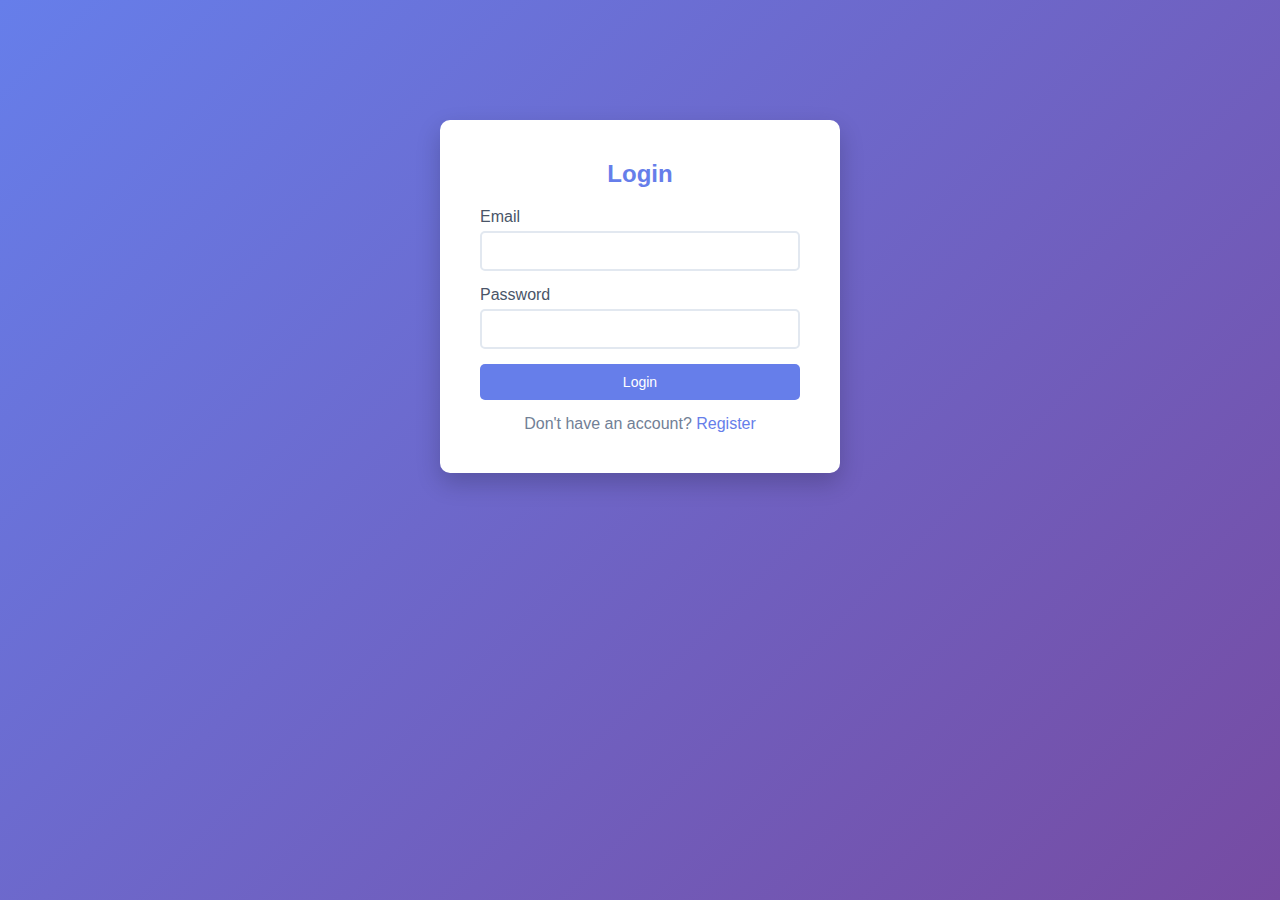
<file: templates/index.html>
<!DOCTYPE html>
<html lang="en">
<head>
    <meta charset="UTF-8">
    <meta name="viewport" content="width=device-width, initial-scale=1.0">
    <title>Task Manager</title>
    <style>
        * {
            margin: 0;
            padding: 0;
            box-sizing: border-box;
        }

        body {
            font-family: -apple-system, BlinkMacSystemFont, 'Segoe UI', Roboto, Oxygen, Ubuntu, Cantarell, sans-serif;
            background: linear-gradient(135deg, #667eea 0%, #764ba2 100%);
            min-height: 100vh;
            padding: 20px;
        }

        .container {
            max-width: 1200px;
            margin: 0 auto;
        }

        .header {
            background: white;
            padding: 20px;
            border-radius: 10px;
            margin-bottom: 20px;
            display: flex;
            justify-content: space-between;
            align-items: center;
            box-shadow: 0 4px 6px rgba(0, 0, 0, 0.1);
        }

        .header h1 {
            color: #667eea;
        }

        .user-info {
            display: flex;
            align-items: center;
            gap: 15px;
        }

        .btn {
            padding: 10px 20px;
            border: none;
            border-radius: 5px;
            cursor: pointer;
            font-size: 14px;
            transition: all 0.3s;
            font-weight: 500;
        }

        .btn-primary {
            background: #667eea;
            color: white;
        }

        .btn-primary:hover {
            background: #5568d3;
        }

        .btn-danger {
            background: #f56565;
            color: white;
        }

        .btn-danger:hover {
            background: #e53e3e;
        }

        .btn-success {
            background: #48bb78;
            color: white;
        }

        .btn-success:hover {
            background: #38a169;
        }

        .btn-warning {
            background: #ed8936;
            color: white;
        }

        .btn-warning:hover {
            background: #dd6b20;
        }

        .auth-container {
            background: white;
            padding: 40px;
            border-radius: 10px;
            max-width: 400px;
            margin: 100px auto;
            box-shadow: 0 10px 25px rgba(0, 0, 0, 0.2);
        }

        .auth-container h2 {
            color: #667eea;
            margin-bottom: 20px;
            text-align: center;
        }

        .form-group {
            margin-bottom: 15px;
        }

        .form-group label {
            display: block;
            margin-bottom: 5px;
            color: #4a5568;
            font-weight: 500;
        }

        .form-group input,
        .form-group textarea,
        .form-group select {
            width: 100%;
            padding: 10px;
            border: 2px solid #e2e8f0;
            border-radius: 5px;
            font-size: 14px;
            transition: border 0.3s;
        }

        .form-group input:focus,
        .form-group textarea:focus,
        .form-group select:focus {
            outline: none;
            border-color: #667eea;
        }

        .auth-switch {
            text-align: center;
            margin-top: 15px;
            color: #718096;
        }

        .auth-switch a {
            color: #667eea;
            cursor: pointer;
            text-decoration: none;
        }

        .auth-switch a:hover {
            text-decoration: underline;
        }

        .main-content {
            display: grid;
            grid-template-columns: 1fr 2fr;
            gap: 20px;
        }

        .card {
            background: white;
            padding: 20px;
            border-radius: 10px;
            box-shadow: 0 4px 6px rgba(0, 0, 0, 0.1);
        }

        .card h3 {
            color: #667eea;
            margin-bottom: 15px;
        }

        .task-list {
            display: flex;
            flex-direction: column;
            gap: 10px;
        }

        .task-item {
            background: #f7fafc;
            padding: 15px;
            border-radius: 5px;
            border-left: 4px solid #667eea;
            display: flex;
            justify-content: space-between;
            align-items: start;
        }

        .task-item.completed {
            border-left-color: #48bb78;
            opacity: 0.7;
        }

        .task-info h4 {
            color: #2d3748;
            margin-bottom: 5px;
        }

        .task-info p {
            color: #718096;
            font-size: 14px;
            margin-bottom: 5px;
        }

        .task-meta {
            display: flex;
            gap: 10px;
            margin-top: 5px;
        }

        .badge {
            padding: 3px 8px;
            border-radius: 3px;
            font-size: 12px;
            font-weight: 500;
        }

        .badge-priority-high {
            background: #fed7d7;
            color: #c53030;
        }

        .badge-priority-medium {
            background: #feebc8;
            color: #c05621;
        }

        .badge-priority-low {
            background: #c6f6d5;
            color: #22543d;
        }

        .badge-status {
            background: #e6fffa;
            color: #234e52;
        }

        .task-actions {
            display: flex;
            gap: 5px;
        }

        .icon-btn {
            background: none;
            border: none;
            cursor: pointer;
            padding: 5px;
            border-radius: 3px;
            transition: background 0.3s;
        }

        .icon-btn:hover {
            background: #e2e8f0;
        }

        .notification {
            padding: 15px;
            border-radius: 5px;
            margin-bottom: 10px;
            display: flex;
            align-items: center;
            gap: 10px;
        }

        .notification-success {
            background: #c6f6d5;
            color: #22543d;
        }

        .notification-error {
            background: #fed7d7;
            color: #c53030;
        }

        .notification-info {
            background: #bee3f8;
            color: #2c5282;
        }

        .hidden {
            display: none;
        }

        .loading {
            text-align: center;
            padding: 20px;
            color: #718096;
        }

        .empty-state {
            text-align: center;
            padding: 40px;
            color: #a0aec0;
        }

        /* Modal Styles */
        .modal {
            display: none;
            position: fixed;
            z-index: 1000;
            left: 0;
            top: 0;
            width: 100%;
            height: 100%;
            background-color: rgba(0, 0, 0, 0.5);
            animation: fadeIn 0.3s;
        }

        .modal.show {
            display: flex;
            justify-content: center;
            align-items: center;
        }

        .modal-content {
            background: white;
            padding: 30px;
            border-radius: 10px;
            max-width: 500px;
            width: 90%;
            box-shadow: 0 10px 25px rgba(0, 0, 0, 0.3);
            animation: slideDown 0.3s;
        }

        .modal-header {
            display: flex;
            justify-content: space-between;
            align-items: center;
            margin-bottom: 20px;
        }

        .modal-header h3 {
            color: #667eea;
            margin: 0;
        }

        .close-btn {
            background: none;
            border: none;
            font-size: 24px;
            cursor: pointer;
            color: #718096;
            padding: 0;
            width: 30px;
            height: 30px;
            display: flex;
            align-items: center;
            justify-content: center;
        }

        .close-btn:hover {
            color: #2d3748;
        }

        @keyframes fadeIn {
            from { opacity: 0; }
            to { opacity: 1; }
        }

        @keyframes slideDown {
            from { transform: translateY(-50px); opacity: 0; }
            to { transform: translateY(0); opacity: 1; }
        }

        @media (max-width: 768px) {
            .main-content {
                grid-template-columns: 1fr;
            }
        }
    </style>
</head>
<body>
    <!-- Notifications -->
    <div id="notifications" style="position: fixed; top: 20px; right: 20px; z-index: 1000; max-width: 400px;"></div>

    <div class="container">
        <!-- Auth Section -->
        <div id="authSection" class="auth-container">
            <h2 id="authTitle">Login</h2>
            <form id="authForm">
                <div class="form-group">
                    <label for="email">Email</label>
                    <input type="email" id="email" required>
                </div>
                <div class="form-group">
                    <label for="password">Password</label>
                    <input type="password" id="password" required>
                </div>
                <button type="submit" class="btn btn-primary" style="width: 100%;" id="authSubmitBtn">Login</button>
            </form>
            <div class="auth-switch">
                <span id="authSwitchText">Don't have an account?</span>
                <a id="authSwitchLink">Register</a>
            </div>
        </div>

        <!-- Main App Section -->
        <div id="appSection" class="hidden">
            <div class="header">
                <h1>📋 Task Manager</h1>
                <div class="user-info">
                    <span id="currentUser"></span>
                    <button class="btn btn-danger" onclick="logout()">Logout</button>
                </div>
            </div>

            <div class="main-content">
                <!-- Create Task Form -->
                <div class="card">
                    <h3>Create New Task</h3>
                    <form id="taskForm">
                        <div class="form-group">
                            <label for="taskTitle">Title</label>
                            <input type="text" id="taskTitle" required>
                        </div>
                        <div class="form-group">
                            <label for="taskDescription">Description</label>
                            <textarea id="taskDescription" rows="3"></textarea>
                        </div>
                        <div class="form-group">
                            <label for="taskPriority">Priority</label>
                            <select id="taskPriority">
                                <option value="low">Low</option>
                                <option value="medium" selected>Medium</option>
                                <option value="high">High</option>
                            </select>
                        </div>
                        <div class="form-group">
                            <label for="taskDueDate">Due Date</label>
                            <input type="date" id="taskDueDate">
                        </div>
                        <button type="submit" class="btn btn-success" style="width: 100%;">
                            Create Task
                        </button>
                    </form>
                </div>

                <!-- Task List -->
                <div class="card">
                    <h3>My Tasks</h3>
                    <div id="taskList" class="task-list">
                        <div class="loading">Loading tasks...</div>
                    </div>
                </div>
            </div>
        </div>
    </div>

    <!-- Edit Task Modal -->
    <div id="editModal" class="modal">
        <div class="modal-content">
            <div class="modal-header">
                <h3>Edit Task</h3>
                <button class="close-btn" onclick="closeEditModal()">&times;</button>
            </div>
            <form id="editTaskForm">
                <input type="hidden" id="editTaskId">
                <div class="form-group">
                    <label for="editTaskTitle">Title</label>
                    <input type="text" id="editTaskTitle" required>
                </div>
                <div class="form-group">
                    <label for="editTaskDescription">Description</label>
                    <textarea id="editTaskDescription" rows="3"></textarea>
                </div>
                <div class="form-group">
                    <label for="editTaskDueDate">Due Date</label>
                    <input type="date" id="editTaskDueDate">
                </div>
                <div style="display: flex; gap: 10px;">
                    <button type="submit" class="btn btn-primary" style="flex: 1;">
                        Save Changes
                    </button>
                    <button type="button" class="btn btn-danger" onclick="closeEditModal()" style="flex: 1;">
                        Cancel
                    </button>
                </div>
            </form>
        </div>
    </div>

    <script>
    // API Configuration
    const API_BASE = 'http://localhost:5000';
    let currentUser = null;
    let authToken = null;
    let isLoginMode = true;

    // Initialize
    document.addEventListener('DOMContentLoaded', () => {

        // 🔥 NEW: Disable all past dates
        const today = new Date().toISOString().split("T")[0];

        const createDueDate = document.getElementById("taskDueDate");
        if (createDueDate) {
            createDueDate.setAttribute("min", today);
        }

        const editDueDate = document.getElementById("editTaskDueDate");
        if (editDueDate) {
            editDueDate.setAttribute("min", today);
        }
        // 🔥 END NEW

        checkAuth();
        setupEventListeners();
    });

    function setupEventListeners() {
        document.getElementById('authForm').addEventListener('submit', handleAuth);
        document.getElementById('authSwitchLink').addEventListener('click', toggleAuthMode);
        document.getElementById('taskForm').addEventListener('submit', createTask);
        document.getElementById('editTaskForm').addEventListener('submit', updateTask);
    }

    function toggleAuthMode() {
        isLoginMode = !isLoginMode;
        const title = document.getElementById('authTitle');
        const submitBtn = document.getElementById('authSubmitBtn');
        const switchText = document.getElementById('authSwitchText');
        const switchLink = document.getElementById('authSwitchLink');

        if (isLoginMode) {
            title.textContent = 'Login';
            submitBtn.textContent = 'Login';
            switchText.textContent = "Don't have an account?";
            switchLink.textContent = 'Register';
        } else {
            title.textContent = 'Register';
            submitBtn.textContent = 'Register';
            switchText.textContent = 'Already have an account?';
            switchLink.textContent = 'Login';
        }
    }

    async function handleAuth(e) {
        e.preventDefault();
        
        const emailInput = document.getElementById('email');
        const passwordInput = document.getElementById('password');
        
        if (!emailInput || !passwordInput) {
            showNotification('Form fields not found', 'error');
            return;
        }
        
        const email = emailInput.value.trim();
        const password = passwordInput.value.trim();
        
        if (!email || !password) {
            showNotification('Please fill in all fields', 'error');
            return;
        }

        const endpoint = isLoginMode ? '/login' : '/register';
        const body = { email, password };

        try {
            const response = await fetch(API_BASE + endpoint, {
                method: 'POST',
                headers: { 'Content-Type': 'application/json' },
                body: JSON.stringify(body)
            });

            const contentType = response.headers.get('content-type');
            if (!contentType || !contentType.includes('application/json')) {
                throw new Error('Server returned non-JSON response. Check if endpoint exists.');
            }

            const data = await response.json();

            if (response.ok) {
                if (isLoginMode) {
                    authToken = data.token || 'session-token';
                    currentUser = data.user || { email: email, id: data.id };
                    localStorage.setItem('authToken', authToken);
                    localStorage.setItem('currentUser', JSON.stringify(currentUser));
                    showApp();
                    loadTasks();
                    showNotification('Login successful!', 'success');
                } else {
                    showNotification('Registration successful! Please login.', 'success');
                    toggleAuthMode();
                    document.getElementById('authForm').reset();
                }
            } else {
                showNotification(data.error || data.message || 'Authentication failed', 'error');
            }
        } catch (error) {
            showNotification('Error: ' + error.message, 'error');
            console.error('Auth error:', error);
        }
    }

    function checkAuth() {
        authToken = localStorage.getItem('authToken');
        const userStr = localStorage.getItem('currentUser');
        
        if (authToken && userStr) {
            currentUser = JSON.parse(userStr);
            showApp();
            loadTasks();
        }
    }

    function showApp() {
        document.getElementById('authSection').classList.add('hidden');
        document.getElementById('appSection').classList.remove('hidden');
        document.getElementById('currentUser').textContent = `Welcome, ${currentUser.email}!`;
    }

    function logout() {
        authToken = null;
        currentUser = null;
        localStorage.removeItem('authToken');
        localStorage.removeItem('currentUser');
        document.getElementById('authSection').classList.remove('hidden');
        document.getElementById('appSection').classList.add('hidden');
        document.getElementById('authForm').reset();
        showNotification('Logged out successfully', 'info');
    }

    async function createTask(e) {
        e.preventDefault();
        
        const titleInput = document.getElementById('taskTitle');
        const descriptionInput = document.getElementById('taskDescription');
        const dueDateInput = document.getElementById('taskDueDate');
        const priorityInput = document.getElementById('taskPriority');

        const due_date = dueDateInput ? dueDateInput.value : null;

        // 🔥 NEW: Prevent selecting past date manually
        const today = new Date().toISOString().split("T")[0];
        if (due_date && due_date < today) {
            showNotification("Due date cannot be in the past", "error");
            return;
        }
        // 🔥 END NEW

        const task = {
            title: titleInput.value.trim(),
            description: descriptionInput ? descriptionInput.value.trim() : '',
            due_date: due_date,
            priority: priorityInput ? priorityInput.value : 'medium'
        };
        
        if (!task.title) {
            showNotification('Please enter a task title', 'error');
            return;
        }

        try {
            const response = await fetch(API_BASE + '/tasks', {
                method: 'POST',
                headers: {
                    'Content-Type': 'application/json',
                    'Authorization': `Bearer ${authToken}`
                },
                body: JSON.stringify(task)
            });

            const data = await response.json();

            if (response.ok) {
                showNotification('Task created successfully!', 'success');
                document.getElementById('taskForm').reset();
                loadTasks();
            } else {
                showNotification(data.error || data.message || 'Failed to create task', 'error');
                console.error('Task creation error:', data);
            }

        } catch (error) {
            showNotification('Connection error: ' + error.message, 'error');
            console.error('Task creation error:', error);
        }
    }

    async function loadTasks() {
        const taskList = document.getElementById('taskList');
        taskList.innerHTML = '<div class="loading">Loading tasks...</div>';

        try {
            const response = await fetch(API_BASE + '/tasks', {
                headers: {
                    'Authorization': `Bearer ${authToken}`
                }
            });

            const data = await response.json();

            if (response.ok) {
                displayTasks(data.tasks || data || []);
            } else {
                taskList.innerHTML = '<div class="empty-state">Failed to load tasks</div>';
            }
        } catch (error) {
            taskList.innerHTML = '<div class="empty-state">Connection error</div>';
        }
    }

    function displayTasks(tasks) {
        const taskList = document.getElementById('taskList');
        
        if (tasks.length === 0) {
            taskList.innerHTML = '<div class="empty-state">No tasks yet. Create your first task!</div>';
            return;
        }

        taskList.innerHTML = '';

        tasks.forEach(task => {
            const taskItem = document.createElement('div');
            taskItem.className = `task-item ${task.is_completed ? 'completed' : ''}`;

            const taskInfo = document.createElement('div');
            taskInfo.className = 'task-info';

            const title = document.createElement('h4');
            title.textContent = task.title;

            const description = document.createElement('p');
            description.textContent = task.description || 'No description';

            const taskMeta = document.createElement('div');
            taskMeta.className = 'task-meta';

            if (task.due_date) {
                const dueDateBadge = document.createElement('span');
                dueDateBadge.className = 'badge';
                dueDateBadge.style.background = '#e6fffa';
                dueDateBadge.style.color = '#234e52';
                dueDateBadge.textContent = `Due: ${task.due_date}`;
                taskMeta.appendChild(dueDateBadge);
            }

            const statusBadge = document.createElement('span');
            statusBadge.className = 'badge badge-status';
            statusBadge.textContent = task.is_completed ? 'Completed' : 'Pending';
            taskMeta.appendChild(statusBadge);

            const taskActions = document.createElement('div');
            taskActions.className = 'task-actions';

            if (!task.is_completed) {
                const editBtn = document.createElement('button');
                editBtn.className = 'icon-btn';
                editBtn.title = 'Edit';
                editBtn.textContent = '✏️';
                editBtn.onclick = () => openEditModal(task);
                taskActions.appendChild(editBtn);

                const completeBtn = document.createElement('button');
                completeBtn.className = 'icon-btn';
                completeBtn.title = 'Complete';
                completeBtn.textContent = '✓';
                completeBtn.onclick = () => completeTask(task.id);
                taskActions.appendChild(completeBtn);
            }

            const deleteBtn = document.createElement('button');
            deleteBtn.className = 'icon-btn';
            deleteBtn.title = 'Delete';
            deleteBtn.textContent = '🗑️';
            deleteBtn.onclick = () => deleteTask(task.id);
            taskActions.appendChild(deleteBtn);

            taskInfo.append(title, description, taskMeta);
            taskItem.append(taskInfo, taskActions);
            taskList.appendChild(taskItem);
        });
    }

    function openEditModal(task) {
        document.getElementById('editTaskId').value = task.id;
        document.getElementById('editTaskTitle').value = task.title;
        document.getElementById('editTaskDescription').value = task.description || '';

        if (task.due_date) {
            const date = new Date(task.due_date);
            const formattedDate = date.toISOString().split('T')[0];
            document.getElementById('editTaskDueDate').value = formattedDate;
        } else {
            document.getElementById('editTaskDueDate').value = '';
        }

        // 🔥 ensure min date is set
        const today = new Date().toISOString().split("T")[0];
        document.getElementById("editTaskDueDate").setAttribute("min", today);

        document.getElementById('editModal').classList.add('show');
    }

    function closeEditModal() {
        document.getElementById('editModal').classList.remove('show');
        document.getElementById('editTaskForm').reset();
    }

    async function updateTask(e) {
        e.preventDefault();
        
        const taskId = document.getElementById('editTaskId').value;
        const title = document.getElementById('editTaskTitle').value.trim();
        const description = document.getElementById('editTaskDescription').value.trim();
        const dueDate = document.getElementById('editTaskDueDate').value;

        if (!title) {
            showNotification('Please enter a task title', 'error');
            return;
        }

        // 🔥 Prevent selecting a past date
        const today = new Date().toISOString().split("T")[0];
        if (dueDate && dueDate < today) {
            showNotification("Due date cannot be in the past", "error");
            return;
        }

        const taskData = {
            title: title,
            description: description,
            due_date: dueDate || null
        };

        try {
            const response = await fetch(API_BASE + `/tasks/${taskId}`, {
                method: 'PUT',
                headers: {
                    'Content-Type': 'application/json',
                    'Authorization': `Bearer ${authToken}`
                },
                body: JSON.stringify(taskData)
            });

            const data = await response.json();

            if (response.ok) {
                showNotification('Task updated successfully!', 'success');
                closeEditModal();
                loadTasks();
            } else {
                showNotification(data.error || data.message || 'Failed to update task', 'error');
                console.error('Task update error:', data);
            }

        } catch (error) {
            showNotification('Connection error: ' + error.message, 'error');
            console.error('Task update error:', error);
        }
    }

    async function completeTask(taskId) {
        try {
            const response = await fetch(API_BASE + `/tasks/${taskId}/complete`, {
                method: 'POST',
                headers: {
                    'Authorization': `Bearer ${authToken}`
                }
            });

            if (response.ok) {
                showNotification('Task completed!', 'success');
                loadTasks();
            } else {
                const data = await response.json().catch(() => ({}));
                showNotification(data.error || data.message || 'Failed to complete task', 'error');
                console.error('Complete error:', data);
            }
        } catch (error) {
            showNotification('Connection error: ' + error.message, 'error');
            console.error('Complete error:', error);
        }
    }

    async function deleteTask(taskId) {
        if (!confirm('Are you sure you want to delete this task?')) return;

        try {
            const response = await fetch(API_BASE + `/tasks/${taskId}`, {
                method: 'DELETE',
                headers: {
                    'Authorization': `Bearer ${authToken}`
                }
            });

            if (response.ok) {
                showNotification('Task deleted!', 'success');
                loadTasks();
            } else {
                const data = await response.json().catch(() => ({}));
                showNotification(data.error || data.message || 'Failed to delete task', 'error');
                console.error('Delete error:', data);
            }
        } catch (error) {
            showNotification('Connection error: ' + error.message, 'error');
            console.error('Delete error:', error);
        }
    }

    function showNotification(message, type = 'info') {
        const notificationsDiv = document.getElementById('notifications');
        const notification = document.createElement('div');
        notification.className = `notification notification-${type}`;
        notification.textContent = message;
        
        notificationsDiv.appendChild(notification);
        
        setTimeout(() => {
            notification.remove();
        }, 3000);
    }

    // Close modal when clicking outside
    window.onclick = function(event) {
        const modal = document.getElementById('editModal');
        if (event.target === modal) {
            closeEditModal();
        }
    }
</script>
</body>
</html>
</file>
